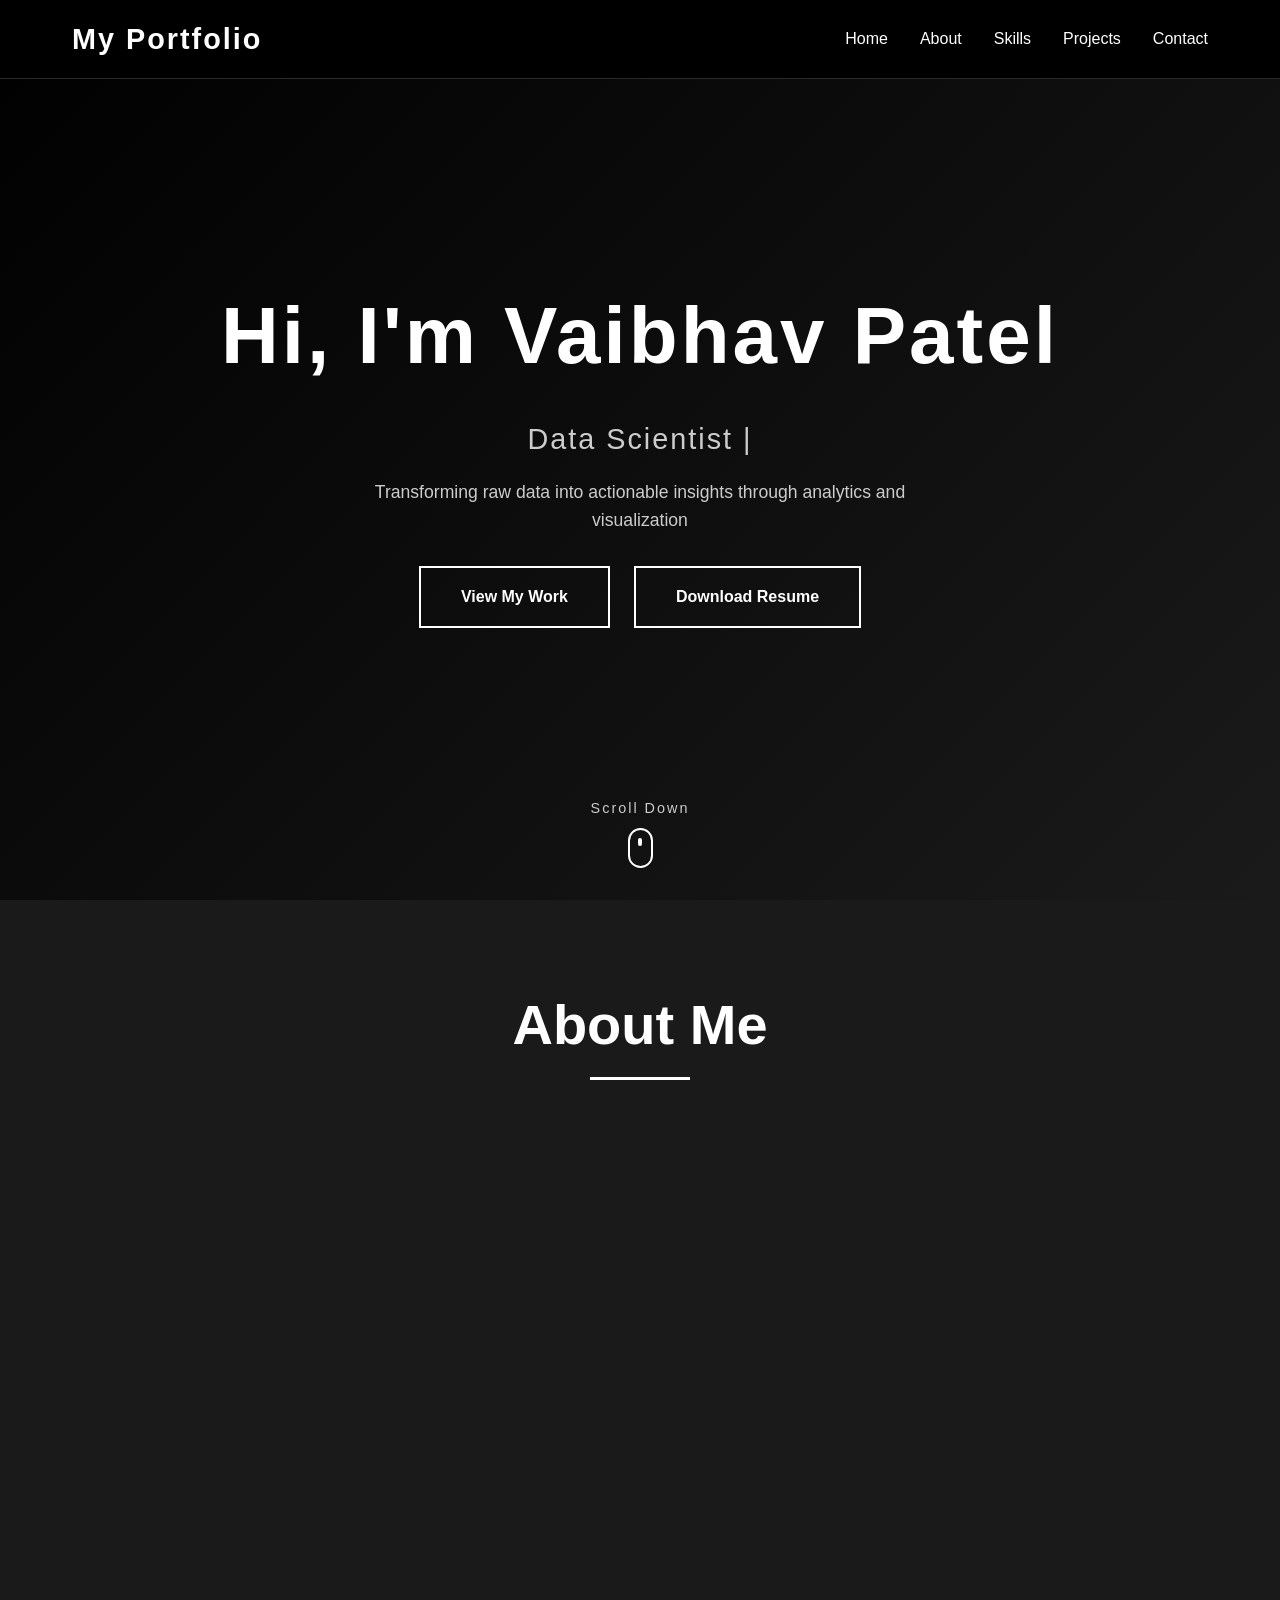
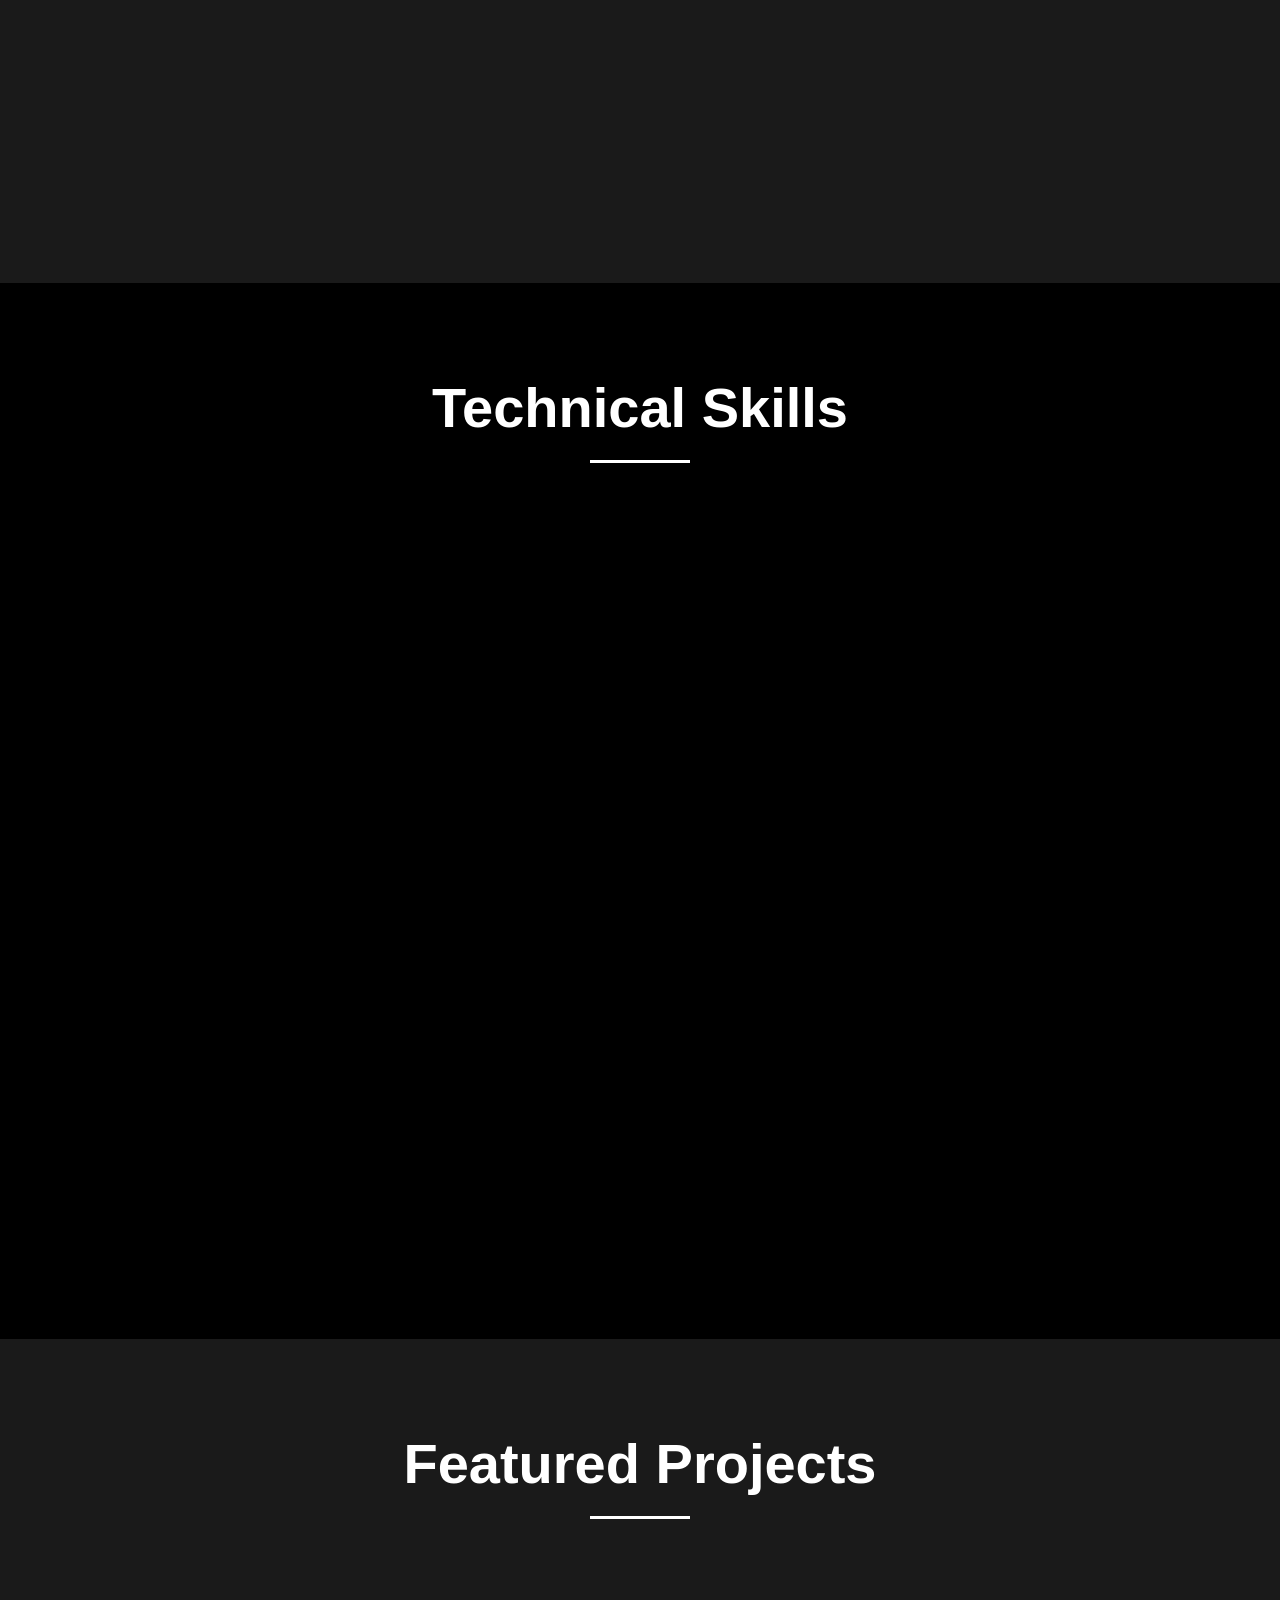
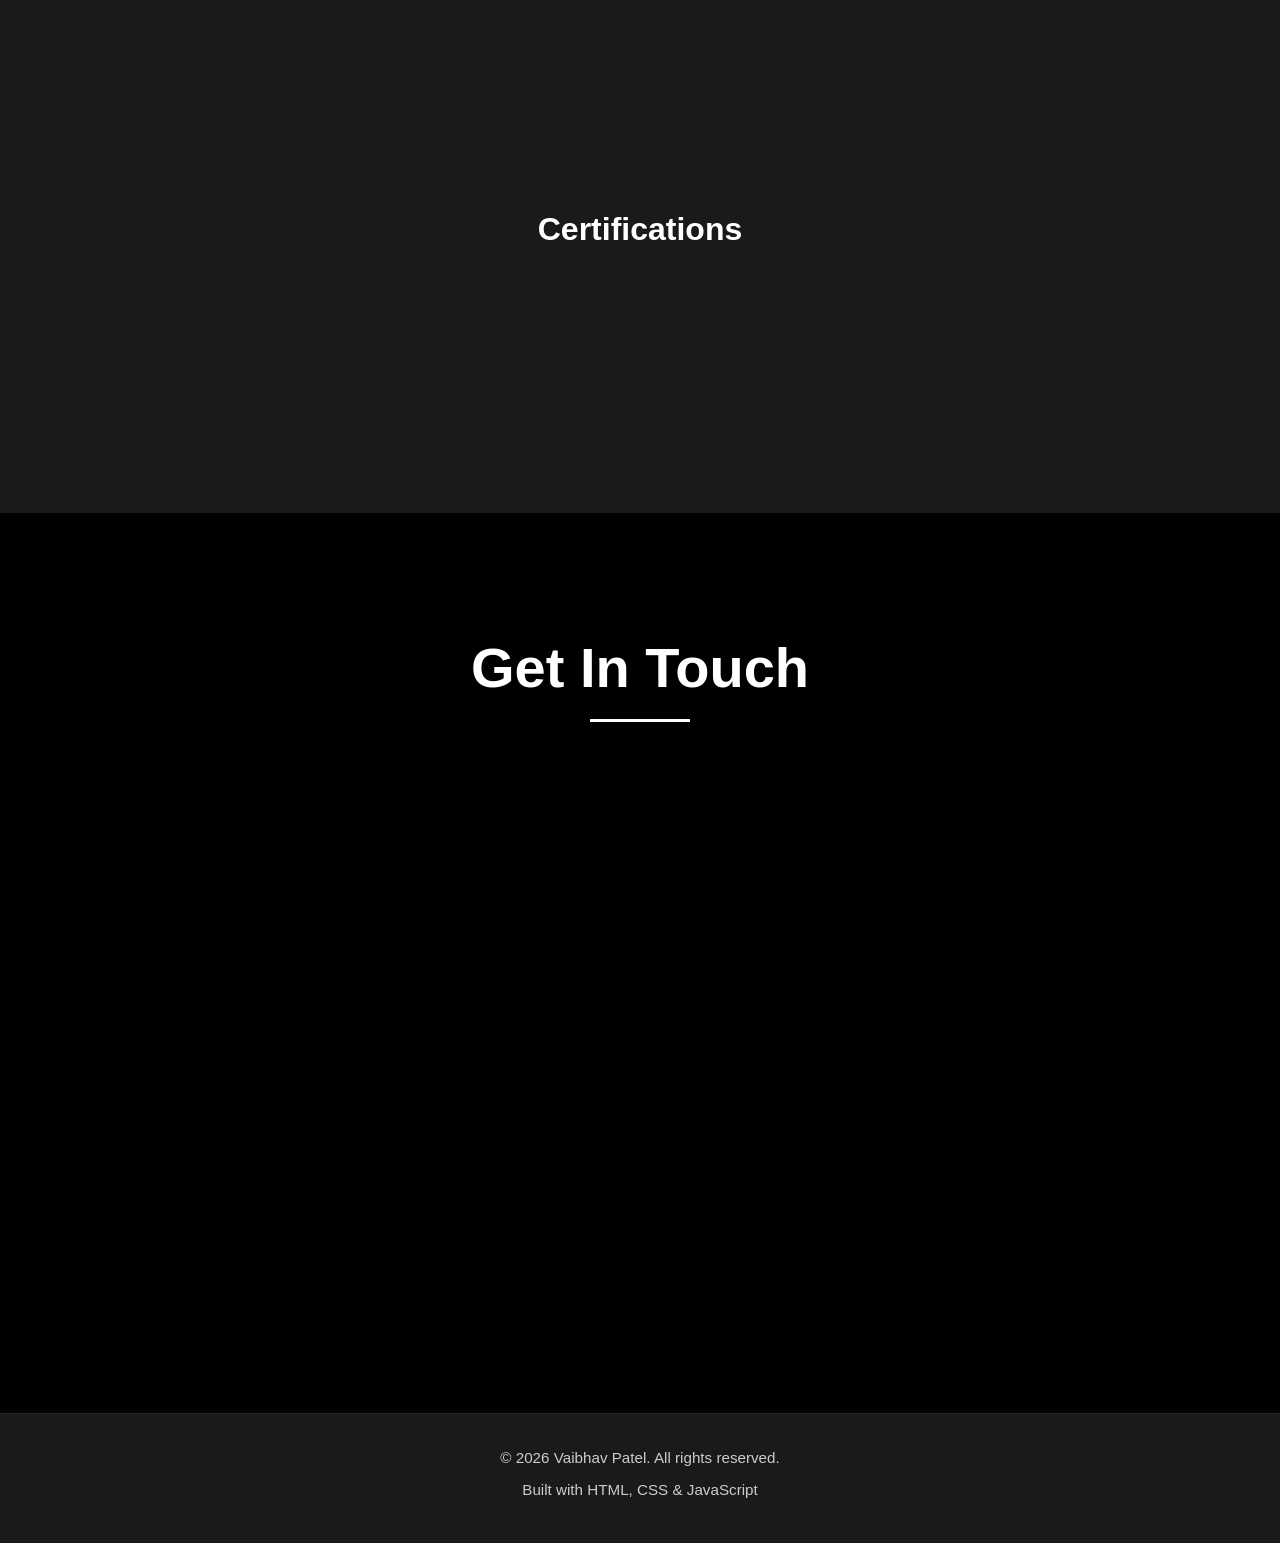
<file: index.html>
<!DOCTYPE html>
<html lang="en">
<head>
    <meta charset="UTF-8">
    <meta name="viewport" content="width=device-width, initial-scale=1.0">
    <title>Vaibhav Patel - Data Analyst Portfolio</title>
    <link rel="stylesheet" href="styles.css">
</head>
<body>
    <!-- Navigation -->
    <nav id="navbar">
        <div class="nav-container">
            <div class="logo">My Portfolio</div>
            <ul class="nav-menu">
                <li><a href="#home" class="nav-link">Home</a></li>
                <li><a href="#about" class="nav-link">About</a></li>
                <li><a href="#skills" class="nav-link">Skills</a></li>
                <li><a href="#projects" class="nav-link">Projects</a></li>
                <li><a href="#contact" class="nav-link">Contact</a></li>
            </ul>
            <div class="hamburger">
                <span></span>
                <span></span>
                <span></span>
            </div>
        </div>
    </nav>

    <!-- Hero Section -->
    <section id="home" class="hero">
        <div class="hero-content">
            <h1 class="glitch" data-text="Vaibhav Patel">Hi, I'm Vaibhav Patel</h1>
            <p class="subtitle">Data Scientist | ML Engineer | Full Stack Data Analyst | Power BI Developer</p>
            <p class="description">Transforming raw data into actionable insights through analytics and visualization</p>
          <div class="cta-buttons">
                <a href="#projects"  class="btn btn-primary">View My Work</a>
                <a href="My_resume.pdf" target="_blank"  download class="btn btn-secondary">Download Resume</a>
            </div>
        </div>
        <div class="scroll-indicator">
            <span>Scroll Down</span>
            <div class="mouse"></div>
        </div>
    </section>

    <!-- About Section -->
    <section id="about" class="about">
        <div class="container">
            <h2 class="section-title">About Me</h2>
            <div class="about-content">
                <div class="about-text">
                    <p>Data-driven and analytical student with proficiency in <strong>Machine Learning</strong>, <strong>Power BI</strong>, <strong>Python</strong>, <strong>SQL & Vector Databases</strong> and <strong>Mathematics</strong>.</p>
                    <p>Experienced in the end-to-end data lifecycle, from cleaning and querying large datasets to developing interactive dashboards that reveal key business insights.</p>
                    <p>Experienced in building machine learning model and building end to end data science product.</p>
                    <p>Skilled at solving complex problems and supporting data-informed decision-making, making me a strong candidate for Machine learning and Data Analyst roles.</p>
                    <div class="education">
                        <h3>Education</h3>
                        <div class="education-item">
                            <h4>Bachelor of Technology in Computer Science</h4>
                            <p class="specialization">Specialization in Data Science</p>
                            <p class="institution">Sr. Group of Institution, AKTU Jhansi, UP</p>
                            <p class="duration">Aug 2023 – Aug 2027</p>
                        </div>
                    </div>
                </div>
            </div>
        </div>
    </section>

    <!-- Skills Section -->
    <section id="skills" class="skills">
        <div class="container">
            <h2 class="section-title">Technical Skills</h2>
            <div class="skills-grid">
                <div class="skill-category">
                    <h3>Languages</h3>
                    <div class="skill-tags">
                        <span class="skill-tag">Python</span>
                        <span class="skill-tag">SQL</span>
                        <span class="skill-tag">Java</span>
                        <span class="skill-tag">C</span>
                        <span class="skill-tag">HTML/CSS</span>
                    </div>
                </div>
                <div class="skill-category">
                    <h3>Data Visualization</h3>
                    <div class="skill-tags">
                        <span class="skill-tag">Power BI</span>
                        <span class="skill-tag">Excel</span>
                        <span class="skill-tag">Plotly</span>
                        <span class="skill-tag">Matplotlib</span>
                    </div>
                </div>
                <div class="skill-category">
                    <h3>Libraries & Frameworks</h3>
                    <div class="skill-tags">
                        <span class="skill-tag">Scikit-learn</span>
                        <span class="skill-tag">Pandas</span>
                        <span class="skill-tag">NumPy</span>
                        <span class="skill-tag">FastAPI</span>
                        <span class="skill-tag">Streamlit</span>
                    </div>
                </div>
                <div class="skill-category">
                    <h3>Databases & Cloud</h3>
                    <div class="skill-tags">
                        <span class="skill-tag">MySQL</span>
                        <span class="skill-tag">MS SQL</span>
                        <span class="skill-tag">Qdrant DB</span>
                        <span class="skill-tag">GCP</span>
                    </div>
                </div>
                <div class="skill-category">
                    <h3>Tools & Platforms</h3>
                    <div class="skill-tags">
                        <span class="skill-tag">Git</span>
                        <span class="skill-tag">GitHub</span>
                        <span class="skill-tag">Jupyter Notebook</span>
                        <span class="skill-tag">PyCharm</span>
                        <span class="skill-tag">Docker</span>
                        <span class="skill-tag">Power Automate</span>
                    </div>
                </div>
                <div class="skill-category">
                    <h3>Core Competencies</h3>
                    <div class="skill-tags">
                        <span class="skill-tag">Data Science</span>
                        <span class="skill-tag">Mathematics</span>
                        <span class="skill-tag">Statistics</span>
                        <span class="skill-tag">Data Analysis</span>
                        <span class="skill-tag">NLP</span>
                        <span class="skill-tag">Power BI</span>
                    </div>
                </div>
            </div>
        </div>
    </section>

    <!-- Projects Section -->
    <section id="projects" class="projects">
        <div class="container">
            <h2 class="section-title">Featured Projects</h2>
            <div class="projects-grid">

                <!-- Project 1 -->
                <div class="project-card">
                    <div class="project-header">
                        <h3>Hybrid Recommender System</h3>
                        <div class="project-links">
                            <a href="https://github.com/vaibhav-patel01/Hybrid_Recommender_System" class="project-link" target="_blank">GitHub</a>
                            <a href="https://hybrid-recommender-system.vercel.app/" class="project-link" target="_blank">Live Demo</a>
                        </div>
                    </div>
                    <div class="project-tech">
                        <span class="tech-badge">python</span>
                        <span class="tech-badge">Qdrant DB</span>
                        <span class="tech-badge">FastAPI</span>
                        <span class="tech-badge">Frontend</span>
                    </div>
                    <p class="project-description">
                        Build an Anime/Manhwa Hybrid recommender system, where you can get the recommendations and info.
                    </p>
                    <ul class="project-highlights">
                        <li>Fetch over row 150K+ Metadata titles and 10M+ user ratings form Anilist API.</li>
                        <li>Use Pandas and Dask to cleaning, feature engineering and NLP.</li>
                        <li>Vectorize the data, build a dense and sparse matrix, upsert the embeddings separately into the vector database.</li>
                        <li> Implemented Reciprocal Rank Fusion Algorithm (RRF, K=60) to merge content-based and item based collaborative filtering scores</li>
                        <li>Designed, Build a 5-endpoint FastAPI backend and deploy on render and vercel.</li>
                    </ul>
                </div>
                <!-- Project 2 -->
                <div class="project-card">
                    <div class="project-header">
                        <h3>Olist E-Commerce Analytics Dashboard</h3>
                        <div class="project-links">
                            <a href="https://github.com/vaibhav-patel01/Olist-Ecommerce-Dashboard" class="project-link" target="_blank">GitHub</a>
                            <a href="https://app.powerbi.com/view?r=eyJrIjoiZGZjNTkzODAtNmQwMS00N2M1LTgxOTktOWFjYzVlNjAyMDhjIiwidCI6IjIyNTVkNThmLWEwYWEtNDY5Zi04YzIzLWUyM2VhYTBlNjJmNiJ9" class="project-link" target="_blank">Live Demo</a>
                        </div>
                    </div>
                    <div class="project-tech">
                        <span class="tech-badge">MS SQL</span>
                        <span class="tech-badge">Power BI</span>
                        <span class="tech-badge">Python</span>
                    </div>
                    <p class="project-description">
                        Developed full-stack analytics solution with four interactive analytical views to solve real-world business problems. Engineered automated ETL pipeline processing 100k+ transactions and created a Star Schema with complex DAX calculations.
                    </p>
                    <ul class="project-highlights">
                        <li>Automated ETL pipeline with pyodbc connecting MS SQL Server to Jupyter Notebooks</li>
                        <li>Star Schema design with advanced feature engineering</li>
                        <li>Deployed on Microsoft Fabric for secure stakeholder access</li>
                    </ul>
                </div>

                <!-- Project 3 -->
                <div class="project-card">
                    <div class="project-header">
                        <h3>Financial Dashboard</h3>
                        <div class="project-links">
                            <a href="https://github.com/vaibhav-patel01/Financial-Report-Dashboard-using-Power-BI" class="project-link" target="_blank">GitHub</a>
                            <a href="https://app.powerbi.com/view?r=eyJrIjoiMmNlMDczMGUtMmExOS00ZWUyLTkwOWEtMmMxYjQzYTI4YTQzIiwidCI6IjIyNTVkNThmLWEwYWEtNDY5Zi04YzIzLWUyM2VhYTBlNjJmNiJ9" class="project-link" target="_blank">Live Demo</a>
                        </div>
                    </div>
                    <div class="project-tech">
                        <span class="tech-badge">Power BI</span>
                        <span class="tech-badge">Power Automate</span>
                        <span class="tech-badge">Python</span>
                        <span class="tech-badge">GCP API</span>
                    </div>
                    <p class="project-description">
                        Engineered automated ETL pipeline using Power Automate and Outlook to segregate emails and sync data attachments. Developed comprehensive dashboard analyzing Portfolio Health, Risk, and Demographics.
                    </p>
                    <ul class="project-highlights">
                        <li>Integrated GCP APIs with Python for cloud storage authentication</li>
                        <li>Complex data transformations using Power Query</li>
                        <li>Enabled data-driven decisions on credit distribution and capital exposure</li>
                    </ul>
                </div>

                <!-- Project 4 -->
                <div class="project-card">
                    <div class="project-header">
                        <h3>Olympic Web Application Dashboard</h3>
                        <div class="project-links">
                            <a href="https://github.com/vaibhav-patel01/Data-Analysis---using-streamlit" class="project-link" target="_blank">GitHub</a>
                            <a href="https://data-analysis---using-app-jm98c7qfuvgax2uzkb3nmk.streamlit.app/" class="project-link" target="_blank">Live Demo</a>
                        </div>
                    </div>
                    <div class="project-tech">
                        <span class="tech-badge">MySQL</span>
                        <span class="tech-badge">Python</span>
                        <span class="tech-badge">Streamlit</span>
                        <span class="tech-badge">Plotly</span>
                    </div>
                    <p class="project-description">
                        Developed and deployed a multi-page interactive web application on Streamlit Cloud with advanced visualizations and real-time responsiveness for global accessibility.
                    </p>
                    <ul class="project-highlights">
                        <li>Extracted and cleaned historical data from MySQL database</li>
                        <li>Advanced interactive visualizations using Plotly</li>
                        <li>Optimized data processing with Pandas vectorization</li>
                    </ul>
                </div>
            </div>

            <!-- Certifications -->
            <div class="certifications">
                <h3 class="subsection-title">Certifications</h3>
                <div class="cert-grid">
                    <div class="cert-card">
                        <h4>J.P Morgan - Quantitative Research</h4>
                        <p>Job Simulation</p>
                        <a href="https://www.theforage.com/completion-certificates/Sj7temL583QAYpHXD/bWqaecPDbYAwSDqJy_Sj7temL583QAYpHXD_68f86186d6d2903b385ff65d_1763287978462_completion_certificate.pdf" target="_blank" style="color: var(--light-gray); text-decoration: none; font-size: 0.9rem; margin-top: 0.5rem; display: inline-block;">View Certificate →</a>
                    </div>
                    <div class="cert-card">
                        <h4>OCI 2025 Certified Data Science Professional</h4>
                        <a href="https://catalog-education.oracle.com/ords/certview/sharebadge?id=D1C3C787E7C3221DC1E376A180C59CAF5C24366F1BEA72CE255FD09F5A36078F" target="_blank" style="color: var(--light-gray); text-decoration: none; font-size: 0.9rem; margin-top: 0.5rem; display: inline-block;">View Certificate →</a>
                    </div>
                    <div class="cert-card">
                        <h4>OCI 2025 Certified Generative AI Professional</h4>
                        <a href="https://catalog-education.oracle.com/ords/certview/sharebadge?id=8269979A599CCF8BDBFE61476757D5726052555F5D039D23405723372DFFD892" target="_blank" style="color: var(--light-gray); text-decoration: none; font-size: 0.9rem; margin-top: 0.5rem; display: inline-block;">View Certificate →</a>
                    </div>
                </div>
            </div>
        </div>
    </section>

       <!-- Contact Section -->
    <section id="contact" class="contact">
        <div class="container">
            <h2 class="section-title">Get In Touch</h2>
            <div class="contact-content">
                <div class="contact-info">
                    <div class="contact-item">
                        <svg class="contact-icon" viewBox="0 0 24 24" fill="none" stroke="currentColor" stroke-width="2">
                            <path d="M3 8l7.89 5.26a2 2 0 002.22 0L21 8M5 19h14a2 2 0 002-2V7a2 2 0 00-2-2H5a2 2 0 00-2 2v10a2 2 0 002 2z"/>
                        </svg>
                        <div>
                            <h4>Email</h4>
                            <a href="mailto:patelvaibhav00001@gmail.com">patelvaibhav00001@gmail.com</a>
                        </div>
                    </div>
                    <div class="contact-item">
                        <svg class="contact-icon" viewBox="0 0 24 24" fill="none" stroke="currentColor" stroke-width="2">
                            <path d="M22 16.92v3a2 2 0 01-2.18 2 19.79 19.79 0 01-8.63-3.07 19.5 19.5 0 01-6-6 19.79 19.79 0 01-3.07-8.67A2 2 0 014.11 2h3a2 2 0 012 1.72 12.84 12.84 0 00.7 2.81 2 2 0 01-.45 2.11L8.09 9.91a16 16 0 006 6l1.27-1.27a2 2 0 012.11-.45 12.84 12.84 0 002.81.7A2 2 0 0122 16.92z"/>
                        </svg>
                        <div>
                            <h4>Phone</h4>
                            <a href="tel:+917307425586">+91 7307425586</a>
                        </div>
                    </div>
                    <div class="contact-item">
                        <svg class="contact-icon" viewBox="0 0 24 24" fill="none" stroke="currentColor" stroke-width="2">
                            <path d="M16 8a6 6 0 016 6v7h-4v-7a2 2 0 00-2-2 2 2 0 00-2 2v7h-4v-7a6 6 0 016-6zM2 9h4v12H2z"/>
                            <circle cx="4" cy="4" r="2"/>
                        </svg>
                        <div>
                            <h4>LinkedIn</h4>
                            <a href="https://www.linkedin.com/in/vaibhav-patel-5639aa355/" target="_blank">Connect with me</a>
                        </div>
                    </div>
                    <div class="contact-item">
                        <svg class="contact-icon" viewBox="0 0 24 24" fill="none" stroke="currentColor" stroke-width="2">
                            <path d="M9 19c-5 1.5-5-2.5-7-3m14 6v-3.87a3.37 3.37 0 00-.94-2.61c3.14-.35 6.44-1.54 6.44-7A5.44 5.44 0 0020 4.77 5.07 5.07 0 0019.91 1S18.73.65 16 2.48a13.38 13.38 0 00-7 0C6.27.65 5.09 1 5.09 1A5.07 5.07 0 005 4.77a5.44 5.44 0 00-1.5 3.78c0 5.42 3.3 6.61 6.44 7A3.37 3.37 0 009 18.13V22"/>
                        </svg>
                        <div>
                            <h4>GitHub</h4>
                            <a href="https://github.com/vaibhav-patel01" target="_blank">View my code</a>
                        </div>
                    </div>
                </div>
            </div>
        </div>
    </section>

    <!-- Footer -->
    <footer class="footer">
        <div class="container">
            <p>&copy; 2025 Vaibhav Patel. All rights reserved.</p>
            <p>Built with HTML, CSS & JavaScript</p>
        </div>
    </footer>

    <script src="script.js"></script>
</body>
</html>
</file>
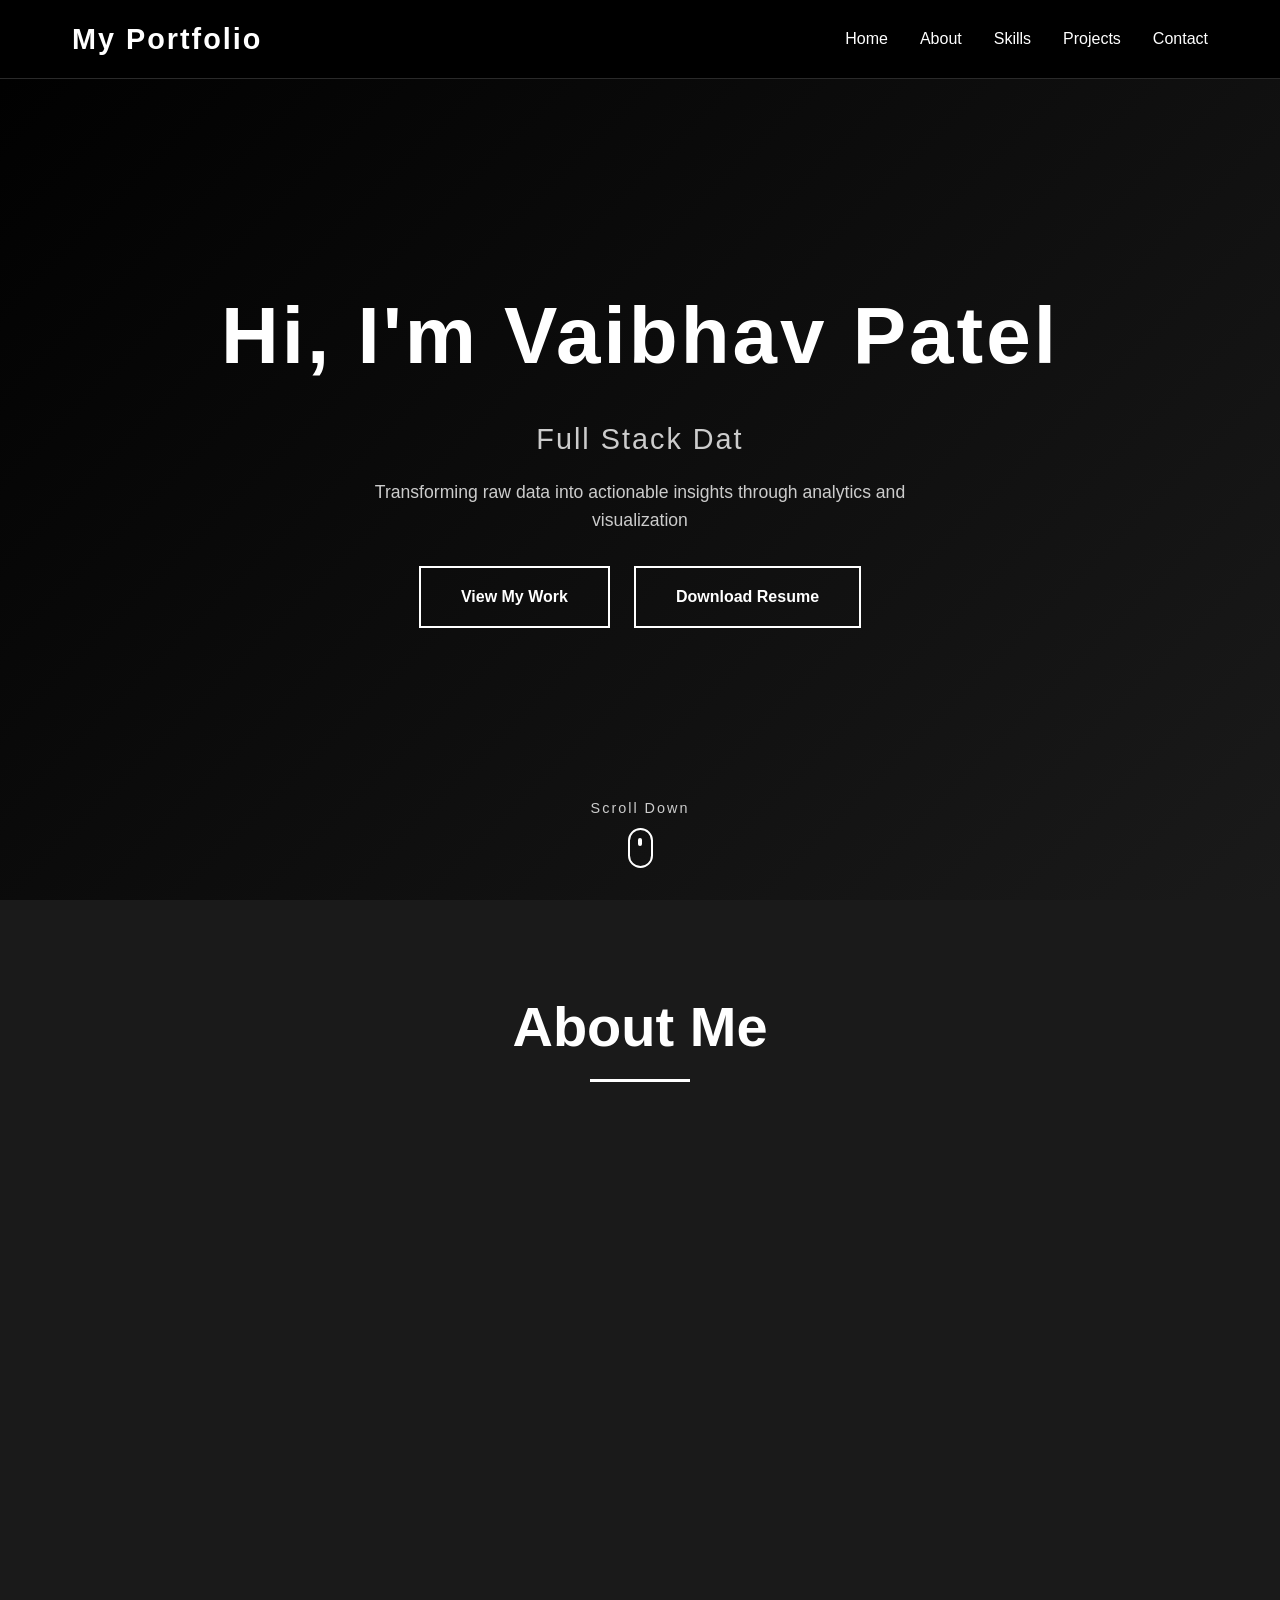
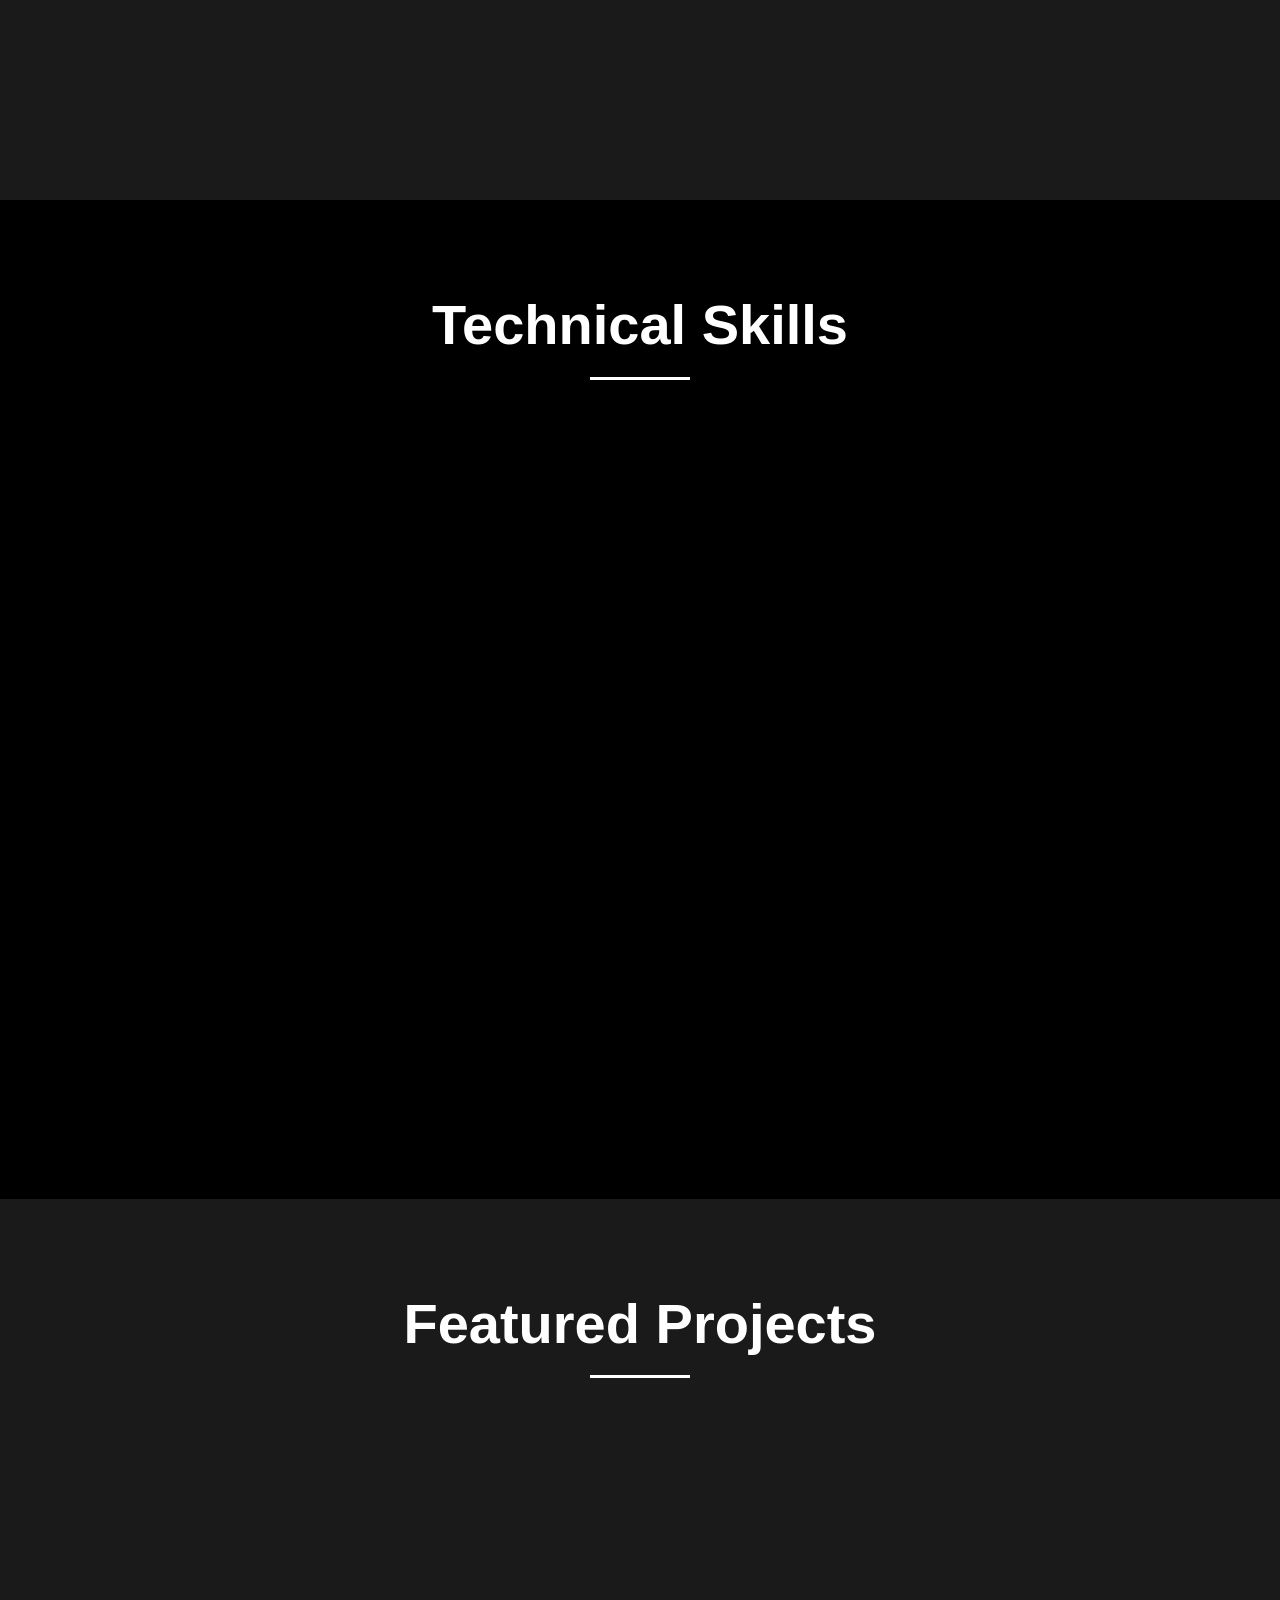
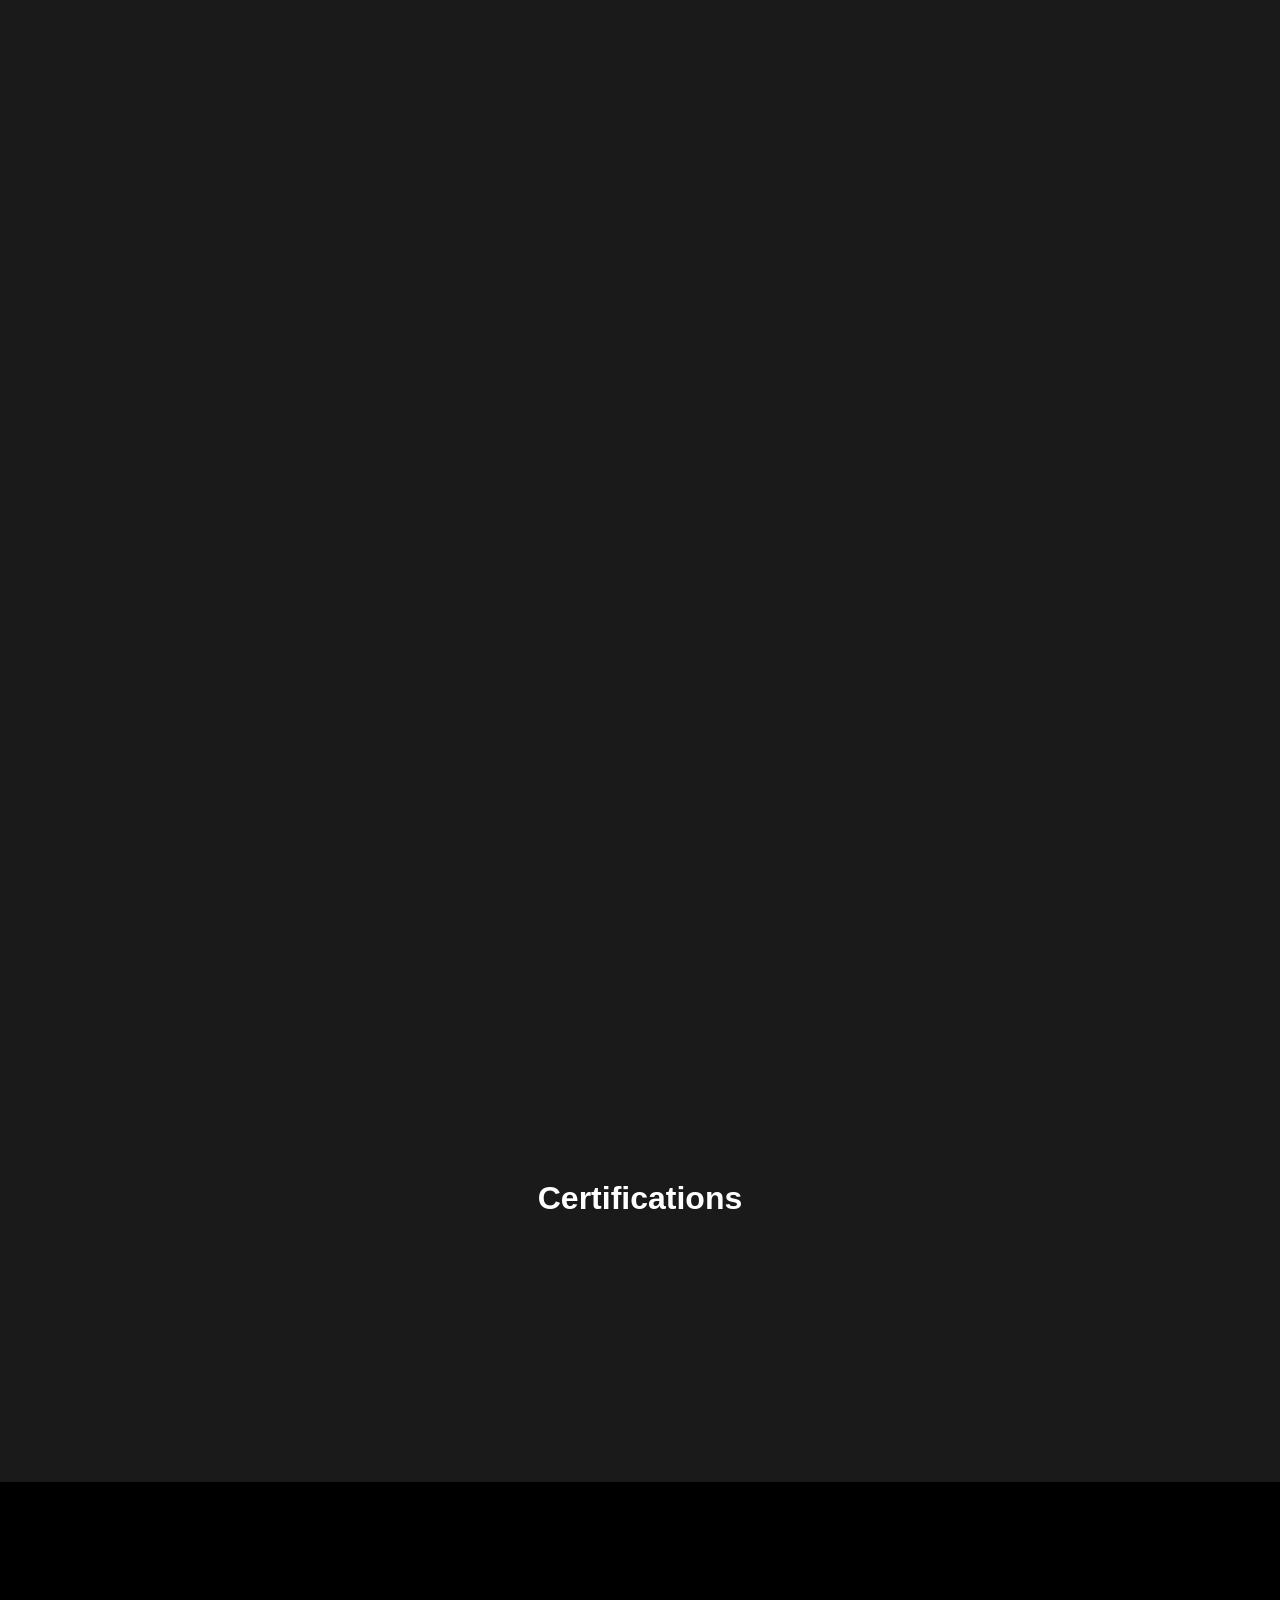
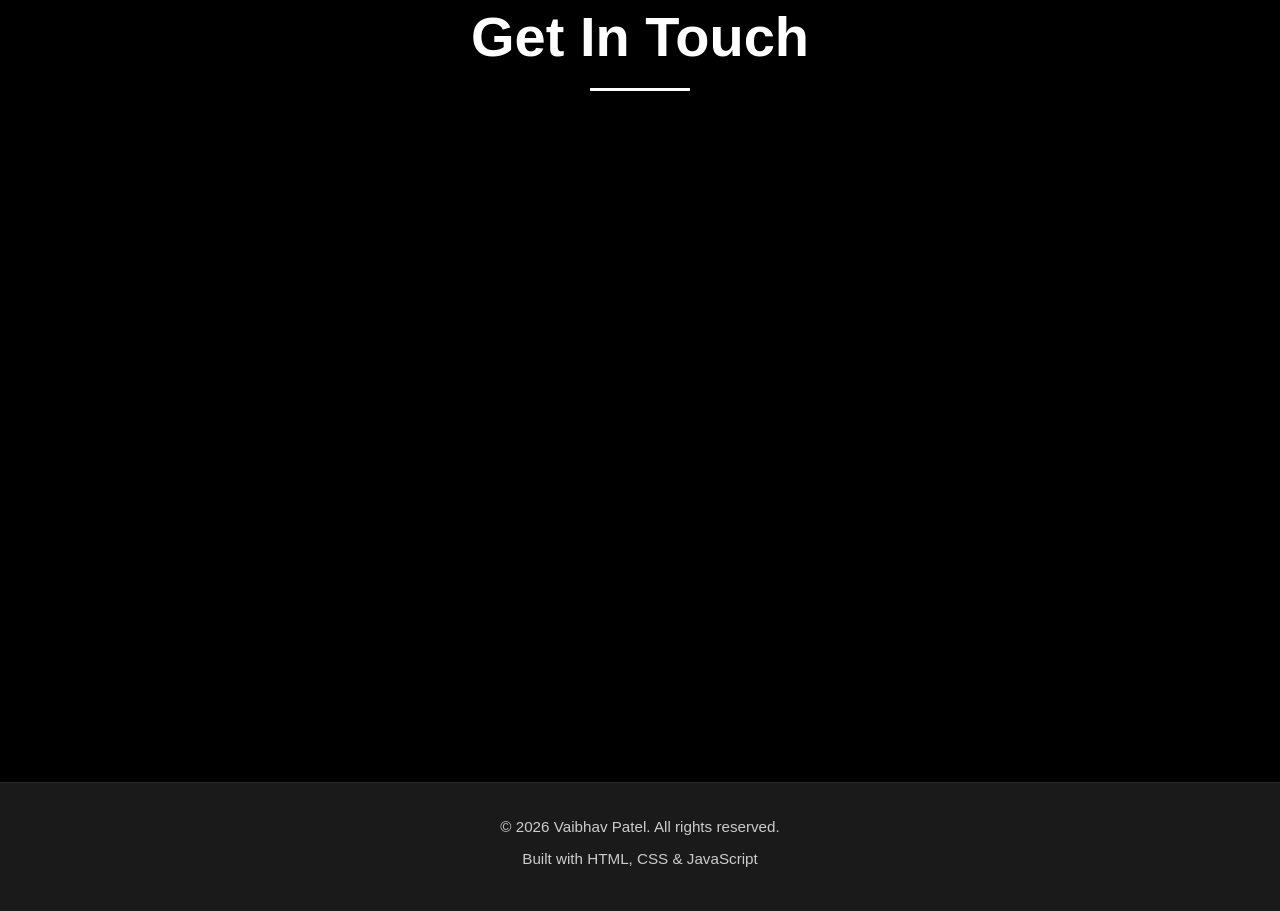
<file: index (2).html>
<!DOCTYPE html>
<html lang="en">
<head>
    <meta charset="UTF-8">
    <meta name="viewport" content="width=device-width, initial-scale=1.0">
    <title>Vaibhav Patel - Data Analyst Portfolio</title>
    <link rel="stylesheet" href="styles.css">
</head>
<body>
    <!-- Navigation -->
    <nav id="navbar">
        <div class="nav-container">
            <div class="logo">My Portfolio</div>
            <ul class="nav-menu">
                <li><a href="#home" class="nav-link">Home</a></li>
                <li><a href="#about" class="nav-link">About</a></li>
                <li><a href="#skills" class="nav-link">Skills</a></li>
                <li><a href="#projects" class="nav-link">Projects</a></li>
                <li><a href="#contact" class="nav-link">Contact</a></li>
            </ul>
            <div class="hamburger">
                <span></span>
                <span></span>
                <span></span>
            </div>
        </div>
    </nav>

    <!-- Hero Section -->
    <section id="home" class="hero">
        <div class="hero-content">
            <h1 class="glitch" data-text="Vaibhav Patel">Hi, I'm Vaibhav Patel</h1>
            <p class="subtitle">Full Stack Data Analyst | Power BI Developer</p>
            <p class="description">Transforming raw data into actionable insights through analytics and visualization</p>
          <div class="cta-buttons">
                <a href="#projects" class="btn btn-primary">View My Work</a>
                <a href="My_resume.pdf" download class="btn btn-secondary">Download Resume</a>
            </div>
        </div>
        <div class="scroll-indicator">
            <span>Scroll Down</span>
            <div class="mouse"></div>
        </div>
    </section>

    <!-- About Section -->
    <section id="about" class="about">
        <div class="container">
            <h2 class="section-title">About Me</h2>
            <div class="about-content">
                <div class="about-text">
                    <p>Data-driven and analytical student with proficiency in <strong>Power BI</strong>, <strong>Python</strong>, <strong>SQL Databases</strong> and <strong>Mathematics</strong>.</p>
                    <p>Experienced in the end-to-end data lifecycle, from cleaning and querying large datasets to developing interactive dashboards that reveal key business insights.</p>
                    <p>Skilled at solving complex problems and supporting data-informed decision-making, making me a strong candidate for Data Analyst and Power BI Developer roles.</p>
                    <div class="education">
                        <h3>Education</h3>
                        <div class="education-item">
                            <h4>Bachelor of Technology in Computer Science</h4>
                            <p class="specialization">Specialization in Data Science</p>
                            <p class="institution">Sr. Group of Institution, AKTU Jhansi, UP</p>
                            <p class="duration">Aug 2023 – Aug 2027</p>
                        </div>
                    </div>
                </div>
            </div>
        </div>
    </section>

    <!-- Skills Section -->
    <section id="skills" class="skills">
        <div class="container">
            <h2 class="section-title">Technical Skills</h2>
            <div class="skills-grid">
                <div class="skill-category">
                    <h3>Languages</h3>
                    <div class="skill-tags">
                        <span class="skill-tag">Python</span>
                        <span class="skill-tag">SQL</span>
                        <span class="skill-tag">Java</span>
                        <span class="skill-tag">C</span>
                        <span class="skill-tag">HTML/CSS</span>
                    </div>
                </div>
                <div class="skill-category">
                    <h3>Data Visualization</h3>
                    <div class="skill-tags">
                        <span class="skill-tag">Power BI</span>
                        <span class="skill-tag">Excel</span>
                        <span class="skill-tag">Plotly</span>
                        <span class="skill-tag">Matplotlib</span>
                    </div>
                </div>
                <div class="skill-category">
                    <h3>Libraries & Frameworks</h3>
                    <div class="skill-tags">
                        <span class="skill-tag">Pandas</span>
                        <span class="skill-tag">NumPy</span>
                        <span class="skill-tag">Streamlit</span>
                    </div>
                </div>
                <div class="skill-category">
                    <h3>Databases & Cloud</h3>
                    <div class="skill-tags">
                        <span class="skill-tag">MySQL</span>
                        <span class="skill-tag">MS SQL</span>
                        <span class="skill-tag">PostgreSQL</span>
                        <span class="skill-tag">GCP</span>
                    </div>
                </div>
                <div class="skill-category">
                    <h3>Tools & Platforms</h3>
                    <div class="skill-tags">
                        <span class="skill-tag">Git</span>
                        <span class="skill-tag">GitHub</span>
                        <span class="skill-tag">Jupyter Notebook</span>
                        <span class="skill-tag">PyCharm</span>
                        <span class="skill-tag">Power Query</span>
                        <span class="skill-tag">Power Automate</span>
                    </div>
                </div>
                <div class="skill-category">
                    <h3>Core Competencies</h3>
                    <div class="skill-tags">
                        <span class="skill-tag">Mathematics</span>
                        <span class="skill-tag">Statistics</span>
                        <span class="skill-tag">Data Analysis</span>
                        <span class="skill-tag">ETL Pipelines</span>
                        <span class="skill-tag">DAX</span>
                    </div>
                </div>
            </div>
        </div>
    </section>

    <!-- Projects Section -->
    <section id="projects" class="projects">
        <div class="container">
            <h2 class="section-title">Featured Projects</h2>
            <div class="projects-grid">
                <!-- Project 1 -->
                <div class="project-card">
                    <div class="project-header">
                        <h3>Olist E-Commerce Analytics Dashboard</h3>
                        <div class="project-links">
                            <a href="https://github.com/vaibhav-patel01/Olist-Ecommerce-Dashboard" class="project-link" target="_blank">GitHub</a>
                            <a href="https://app.powerbi.com/view?r=eyJrIjoiZGZjNTkzODAtNmQwMS00N2M1LTgxOTktOWFjYzVlNjAyMDhjIiwidCI6IjIyNTVkNThmLWEwYWEtNDY5Zi04YzIzLWUyM2VhYTBlNjJmNiJ9" class="project-link" target="_blank">Live Demo</a>
                        </div>
                    </div>
                    <div class="project-tech">
                        <span class="tech-badge">MS SQL</span>
                        <span class="tech-badge">Power BI</span>
                        <span class="tech-badge">Python</span>
                    </div>
                    <p class="project-description">
                        Developed full-stack analytics solution with four interactive analytical views to solve real-world business problems. Engineered automated ETL pipeline processing 100k+ transactions and created a Star Schema with complex DAX calculations.
                    </p>
                    <ul class="project-highlights">
                        <li>Automated ETL pipeline with pyodbc connecting MS SQL Server to Jupyter Notebooks</li>
                        <li>Star Schema design with advanced feature engineering</li>
                        <li>Deployed on Microsoft Fabric for secure stakeholder access</li>
                    </ul>
                </div>

                <!-- Project 2 -->
                <div class="project-card">
                    <div class="project-header">
                        <h3>Financial Dashboard</h3>
                        <div class="project-links">
                            <a href="https://github.com/vaibhav-patel01/Financial-Report-Dashboard-using-Power-BI" class="project-link" target="_blank">GitHub</a>
                            <a href="https://app.powerbi.com/view?r=eyJrIjoiMmNlMDczMGUtMmExOS00ZWUyLTkwOWEtMmMxYjQzYTI4YTQzIiwidCI6IjIyNTVkNThmLWEwYWEtNDY5Zi04YzIzLWUyM2VhYTBlNjJmNiJ9" class="project-link" target="_blank">Live Demo</a>
                        </div>
                    </div>
                    <div class="project-tech">
                        <span class="tech-badge">Power BI</span>
                        <span class="tech-badge">Power Automate</span>
                        <span class="tech-badge">Python</span>
                        <span class="tech-badge">GCP API</span>
                    </div>
                    <p class="project-description">
                        Engineered automated ETL pipeline using Power Automate and Outlook to segregate emails and sync data attachments. Developed comprehensive dashboard analyzing Portfolio Health, Risk, and Demographics.
                    </p>
                    <ul class="project-highlights">
                        <li>Integrated GCP APIs with Python for cloud storage authentication</li>
                        <li>Complex data transformations using Power Query</li>
                        <li>Enabled data-driven decisions on credit distribution and capital exposure</li>
                    </ul>
                </div>

                <!-- Project 3 -->
                <div class="project-card">
                    <div class="project-header">
                        <h3>Olympic Web Application Dashboard</h3>
                        <div class="project-links">
                            <a href="https://github.com/vaibhav-patel01/Data-Analysis---using-streamlit" class="project-link" target="_blank">GitHub</a>
                            <a href="https://data-analysis---using-app-jm98c7qfuvgax2uzkb3nmk.streamlit.app/" class="project-link" target="_blank">Live Demo</a>
                        </div>
                    </div>
                    <div class="project-tech">
                        <span class="tech-badge">MySQL</span>
                        <span class="tech-badge">Python</span>
                        <span class="tech-badge">Streamlit</span>
                        <span class="tech-badge">Plotly</span>
                    </div>
                    <p class="project-description">
                        Developed and deployed a multi-page interactive web application on Streamlit Cloud with advanced visualizations and real-time responsiveness for global accessibility.
                    </p>
                    <ul class="project-highlights">
                        <li>Extracted and cleaned historical data from MySQL database</li>
                        <li>Advanced interactive visualizations using Plotly</li>
                        <li>Optimized data processing with Pandas vectorization</li>
                    </ul>
                </div>
            </div>

            <!-- Certifications -->
            <div class="certifications">
                <h3 class="subsection-title">Certifications</h3>
                <div class="cert-grid">
                    <div class="cert-card">
                        <h4>J.P Morgan - Quantitative Research</h4>
                        <p>Job Simulation</p>
                        <a href="https://www.theforage.com/completion-certificates/Sj7temL583QAYpHXD/bWqaecPDbYAwSDqJy_Sj7temL583QAYpHXD_68f86186d6d2903b385ff65d_1763287978462_completion_certificate.pdf" target="_blank" style="color: var(--light-gray); text-decoration: none; font-size: 0.9rem; margin-top: 0.5rem; display: inline-block;">View Certificate →</a>
                    </div>
                    <div class="cert-card">
                        <h4>OCI 2025 Certified Data Science Professional</h4>
                        <a href="https://catalog-education.oracle.com/ords/certview/sharebadge?id=D1C3C787E7C3221DC1E376A180C59CAF5C24366F1BEA72CE255FD09F5A36078F" target="_blank" style="color: var(--light-gray); text-decoration: none; font-size: 0.9rem; margin-top: 0.5rem; display: inline-block;">View Certificate →</a>
                    </div>
                    <div class="cert-card">
                        <h4>OCI 2025 Certified Generative AI Professional</h4>
                        <a href="https://catalog-education.oracle.com/ords/certview/sharebadge?id=8269979A599CCF8BDBFE61476757D5726052555F5D039D23405723372DFFD892" target="_blank" style="color: var(--light-gray); text-decoration: none; font-size: 0.9rem; margin-top: 0.5rem; display: inline-block;">View Certificate →</a>
                    </div>
                </div>
            </div>
        </div>
    </section>

       <!-- Contact Section -->
    <section id="contact" class="contact">
        <div class="container">
            <h2 class="section-title">Get In Touch</h2>
            <div class="contact-content">
                <div class="contact-info">
                    <div class="contact-item">
                        <svg class="contact-icon" viewBox="0 0 24 24" fill="none" stroke="currentColor" stroke-width="2">
                            <path d="M3 8l7.89 5.26a2 2 0 002.22 0L21 8M5 19h14a2 2 0 002-2V7a2 2 0 00-2-2H5a2 2 0 00-2 2v10a2 2 0 002 2z"/>
                        </svg>
                        <div>
                            <h4>Email</h4>
                            <a href="mailto:patelvaibhav00001@gmail.com">patelvaibhav00001@gmail.com</a>
                        </div>
                    </div>
                    <div class="contact-item">
                        <svg class="contact-icon" viewBox="0 0 24 24" fill="none" stroke="currentColor" stroke-width="2">
                            <path d="M22 16.92v3a2 2 0 01-2.18 2 19.79 19.79 0 01-8.63-3.07 19.5 19.5 0 01-6-6 19.79 19.79 0 01-3.07-8.67A2 2 0 014.11 2h3a2 2 0 012 1.72 12.84 12.84 0 00.7 2.81 2 2 0 01-.45 2.11L8.09 9.91a16 16 0 006 6l1.27-1.27a2 2 0 012.11-.45 12.84 12.84 0 002.81.7A2 2 0 0122 16.92z"/>
                        </svg>
                        <div>
                            <h4>Phone</h4>
                            <a href="tel:+917307425586">+91 7307425586</a>
                        </div>
                    </div>
                    <div class="contact-item">
                        <svg class="contact-icon" viewBox="0 0 24 24" fill="none" stroke="currentColor" stroke-width="2">
                            <path d="M16 8a6 6 0 016 6v7h-4v-7a2 2 0 00-2-2 2 2 0 00-2 2v7h-4v-7a6 6 0 016-6zM2 9h4v12H2z"/>
                            <circle cx="4" cy="4" r="2"/>
                        </svg>
                        <div>
                            <h4>LinkedIn</h4>
                            <a href="https://www.linkedin.com/in/vaibhav-patel-5639aa355/" target="_blank">Connect with me</a>
                        </div>
                    </div>
                    <div class="contact-item">
                        <svg class="contact-icon" viewBox="0 0 24 24" fill="none" stroke="currentColor" stroke-width="2">
                            <path d="M9 19c-5 1.5-5-2.5-7-3m14 6v-3.87a3.37 3.37 0 00-.94-2.61c3.14-.35 6.44-1.54 6.44-7A5.44 5.44 0 0020 4.77 5.07 5.07 0 0019.91 1S18.73.65 16 2.48a13.38 13.38 0 00-7 0C6.27.65 5.09 1 5.09 1A5.07 5.07 0 005 4.77a5.44 5.44 0 00-1.5 3.78c0 5.42 3.3 6.61 6.44 7A3.37 3.37 0 009 18.13V22"/>
                        </svg>
                        <div>
                            <h4>GitHub</h4>
                            <a href="https://github.com/vaibhav-patel01" target="_blank">View my code</a>
                        </div>
                    </div>
                </div>
            </div>
        </div>
    </section>

    <!-- Footer -->
    <footer class="footer">
        <div class="container">
            <p>&copy; 2025 Vaibhav Patel. All rights reserved.</p>
            <p>Built with HTML, CSS & JavaScript</p>
        </div>
    </footer>

    <script src="script.js"></script>
</body>
</html>
</file>
<file: styles.css>
/* Reset and Base Styles */
* {
    margin: 0;
    padding: 0;
    box-sizing: border-box;
}

:root {
    --primary-black: #000000;
    --secondary-black: #1a1a1a;
    --dark-gray: #2a2a2a;
    --medium-gray: #404040;
    --light-gray: #cccccc;
    --white: #ffffff;
    --off-white: #f5f5f5;
    --transition: all 0.3s cubic-bezier(0.4, 0, 0.2, 1);
}

html {
    scroll-behavior: smooth;
}

body {
    font-family: 'Segoe UI', Tahoma, Geneva, Verdana, sans-serif;
    background-color: var(--primary-black);
    color: var(--white);
    line-height: 1.6;
    overflow-x: hidden;
}

.container {
    max-width: 1200px;
    margin: 0 auto;
    padding: 0 2rem;
}

section {
    min-height: 100vh;
    padding: 5rem 0;
    display: flex;
    align-items: center;
}

/* Navigation */
#navbar {
    position: fixed;
    top: 0;
    left: 0;
    width: 100%;
    background-color: rgba(0, 0, 0, 0.95);
    backdrop-filter: blur(10px);
    z-index: 1000;
    transition: var(--transition);
    border-bottom: 1px solid var(--dark-gray);
}

#navbar.scrolled {
    box-shadow: 0 4px 20px rgba(255, 255, 255, 0.1);
}

.nav-container {
    max-width: 1200px;
    margin: 0 auto;
    padding: 1rem 2rem;
    display: flex;
    justify-content: space-between;
    align-items: center;
}

.logo {
    font-size: 1.8rem;
    font-weight: bold;
    color: var(--white);
    letter-spacing: 2px;
    transition: var(--transition);
}

.logo:hover {
    color: var(--light-gray);
}

.nav-menu {
    display: flex;
    list-style: none;
    gap: 2rem;
}

.nav-link {
    color: var(--white);
    text-decoration: none;
    font-weight: 500;
    position: relative;
    transition: var(--transition);
    padding: 0.5rem 0;
}

.nav-link::after {
    content: '';
    position: absolute;
    bottom: 0;
    left: 0;
    width: 0;
    height: 2px;
    background-color: var(--white);
    transition: width 0.3s ease;
}

.nav-link:hover::after {
    width: 100%;
}

.hamburger {
    display: none;
    flex-direction: column;
    cursor: pointer;
    gap: 5px;
}

.hamburger span {
    width: 25px;
    height: 3px;
    background-color: var(--white);
    transition: var(--transition);
}

/* Hero Section */
.hero {
    min-height: 100vh;
    display: flex;
    flex-direction: column;
    justify-content: center;
    align-items: center;
    text-align: center;
    position: relative;
    padding-top: 80px;
    background: linear-gradient(135deg, var(--primary-black) 0%, var(--secondary-black) 100%);
}

.hero-content {
    z-index: 2;
}

.glitch {
    font-size: clamp(3rem, 8vw, 5rem);
    font-weight: 900;
    margin-bottom: 1rem;
    letter-spacing: 3px;
    position: relative;
    animation: glitchAnimation 3s infinite;
}

@keyframes glitchAnimation {
    0%, 100% {
        text-shadow: 0 0 1px var(--white);
    }
    50% {
        text-shadow: 
            2px 2px 0px var(--light-gray),
            -2px -2px 0px var(--medium-gray);
    }
}

.subtitle {
    font-size: clamp(1.2rem, 3vw, 1.8rem);
    color: var(--light-gray);
    margin-bottom: 1rem;
    font-weight: 300;
    letter-spacing: 2px;
}

.description {
    text-align: center;
    margin-left: auto;   /* These margins ensure the box itself centers */
    margin-right: auto;
    font-size: 1.1rem;
    color: var(--light-gray);
    margin-bottom: 2rem;
    max-width: 600px;
}


.cta-buttons {
    display: flex;
    gap: 1.5rem;
    justify-content: center;
    flex-wrap: wrap;
}

.btn {
    padding: 1rem 2.5rem;
    text-decoration: none;
    border-radius: 0;
    font-weight: 600;
    transition: var(--transition);
    border: 2px solid var(--white);
    cursor: pointer;
    position: relative;
    overflow: hidden;
}

.btn::before {
    content: '';
    position: absolute;
    top: 0;
    left: -100%;
    width: 100%;
    height: 100%;
    background-color: var(--white);
    transition: left 0.3s ease;
    z-index: -1;
}

.btn:hover::before {
    left: 0;
}

.btn-primary {
  /* Changed from white bg to transparent */
    background-color: transparent; 
    /* Changed from black text to white */
    color: var(--white);
}

.btn-primary:hover {
   color: var(--primary-black); 
    background-color: transparent;
}

.btn-secondary {
    background-color: transparent;
    color: var(--white);
}

.btn-secondary::before {
    background-color: var(--white);
}

.btn-secondary:hover {
    color: var(--primary-black);
}

.scroll-indicator {
    position: absolute;
    bottom: 2rem;
    display: flex;
    flex-direction: column;
    align-items: center;
    gap: 0.5rem;
    animation: bounce 2s infinite;
}

.scroll-indicator span {
    font-size: 0.9rem;
    color: var(--light-gray);
    letter-spacing: 2px;
}

.mouse {
    width: 25px;
    height: 40px;
    border: 2px solid var(--white);
    border-radius: 15px;
    position: relative;
}

.mouse::before {
    content: '';
    width: 4px;
    height: 8px;
    background-color: var(--white);
    position: absolute;
    top: 8px;
    left: 50%;
    transform: translateX(-50%);
    border-radius: 2px;
    animation: scroll 1.5s infinite;
}

@keyframes bounce {
    0%, 100% {
        transform: translateY(0);
    }
    50% {
        transform: translateY(-10px);
    }
}

@keyframes scroll {
    0% {
        opacity: 1;
        transform: translateX(-50%) translateY(0);
    }
    100% {
        opacity: 0;
        transform: translateX(-50%) translateY(15px);
    }
}

/* About Section */
.about {
    background-color: var(--secondary-black);
}

.section-title {
    font-size: clamp(2.5rem, 5vw, 3.5rem);
    margin-bottom: 3rem;
    text-align: center;
    font-weight: 700;
    position: relative;
    display: inline-block;
    width: 100%;
}

.section-title::after {
    content: '';
    position: absolute;
    bottom: -10px;
    left: 50%;
    transform: translateX(-50%);
    width: 100px;
    height: 3px;
    background-color: var(--white);
}

.about-content {
    max-width: 900px;
    margin: 0 auto;
}

.about-text p {
    font-size: 1.1rem;
    margin-bottom: 1.5rem;
    color: var(--light-gray);
    line-height: 1.8;
}

.about-text strong {
    color: var(--white);
}

.education {
    margin-top: 3rem;
    padding: 2rem;
    border: 1px solid var(--dark-gray);
    background-color: var(--dark-gray);
}

.education h3 {
    font-size: 1.8rem;
    margin-bottom: 1.5rem;
    color: var(--white);
}

.education-item h4 {
    font-size: 1.3rem;
    margin-bottom: 0.5rem;
    color: var(--white);
}

.specialization {
    font-style: italic;
    color: var(--light-gray);
    margin-bottom: 0.5rem;
}

.institution {
    color: var(--light-gray);
    margin-bottom: 0.3rem;
}

.duration {
    color: var(--medium-gray);
    font-size: 0.95rem;
}

/* Skills Section */
.skills {
    background-color: var(--primary-black);
}

.skills-grid {
    display: grid;
    grid-template-columns: repeat(2, 1fr);
    gap: 2rem;
    margin-top: 2rem;
}

.skill-category {
    padding: 2rem;
    border: 1px solid var(--dark-gray);
    background-color: var(--secondary-black);
    transition: var(--transition);
}

.skill-category:hover {
    border-color: var(--white);
    transform: translateY(-5px);
}

.skill-category h3 {
    font-size: 1.5rem;
    margin-bottom: 1.5rem;
    color: var(--white);
    border-bottom: 2px solid var(--dark-gray);
    padding-bottom: 0.5rem;
}

.skill-tags {
    display: flex;
    flex-wrap: wrap;
    gap: 0.8rem;
}

.skill-tag {
    padding: 0.6rem 1.2rem;
    background-color: var(--dark-gray);
    color: var(--white);
    border: 1px solid var(--medium-gray);
    font-size: 0.9rem;
    transition: var(--transition);
    font-weight: 500;
}

.skill-tag:hover {
    background-color: var(--white);
    color: var(--primary-black);
    transform: scale(1.05);
}

/* Projects Section */
.projects {
    background-color: var(--secondary-black);
}

.projects-grid {
    display: grid;
    gap: 2.5rem;
    margin-bottom: 4rem;
}

.project-card {
    padding: 2.5rem;
    border: 1px solid var(--dark-gray);
    background-color: var(--dark-gray);
    transition: var(--transition);
}

.project-card:hover {
    border-color: var(--white);
    transform: translateY(-5px);
}

.project-header {
    display: flex;
    justify-content: space-between;
    align-items: start;
    margin-bottom: 1rem;
    flex-wrap: wrap;
    gap: 1rem;
}

.project-header h3 {
    font-size: 1.8rem;
    color: var(--white);
}

.project-links {
    display: flex;
    gap: 1rem;
}

.project-link {
    color: var(--white);
    text-decoration: none;
    padding: 0.5rem 1rem;
    border: 1px solid var(--white);
    font-size: 0.9rem;
    transition: var(--transition);
}

.project-link:hover {
    background-color: var(--white);
    color: var(--primary-black);
}

.project-tech {
    display: flex;
    flex-wrap: wrap;
    gap: 0.8rem;
    margin-bottom: 1.5rem;
}

.tech-badge {
    padding: 0.4rem 1rem;
    background-color: var(--primary-black);
    color: var(--white);
    font-size: 0.85rem;
    border: 1px solid var(--medium-gray);
}

.project-description {
    font-size: 1.05rem;
    color: var(--light-gray);
    line-height: 1.8;
    margin-bottom: 1.5rem;
}

.project-highlights {
    list-style: none;
    padding-left: 0;
}

.project-highlights li {
    color: var(--light-gray);
    padding-left: 1.5rem;
    margin-bottom: 0.8rem;
    position: relative;
}

.project-highlights li::before {
    content: '▹';
    position: absolute;
    left: 0;
    color: var(--white);
    font-size: 1.2rem;
}

/* Certifications */
.certifications {
    margin-top: 4rem;
}

.subsection-title {
    font-size: 2rem;
    margin-bottom: 2rem;
    color: var(--white);
    text-align: center;
}

.cert-grid {
    display: grid;
    grid-template-columns: repeat(auto-fit, minmax(280px, 1fr));
    gap: 1.5rem;
}

.cert-card {
    padding: 1.5rem;
    background-color: var(--dark-gray);
    border: 1px solid var(--medium-gray);
    transition: var(--transition);
}

.cert-card:hover {
    border-color: var(--white);
    transform: translateY(-3px);
}

.cert-card h4 {
    font-size: 1.1rem;
    margin-bottom: 0.5rem;
    color: var(--white);
}

.cert-card p {
    color: var(--light-gray);
    font-size: 0.95rem;
}

/* Contact Section */
.contact {
    background-color: var(--primary-black);
}

.contact-content {
    max-width: 800px;
    margin: 0 auto;
}

.contact-info {
    display: grid;
    grid-template-columns: repeat(auto-fit, minmax(250px, 1fr));
    gap: 2rem;
}

.contact-item {
    display: flex;
    align-items: start;
    gap: 1rem;
    padding: 1.5rem;
    background-color: var(--secondary-black);
    border: 1px solid var(--dark-gray);
    transition: var(--transition);
}

.contact-item:hover {
    border-color: var(--white);
    transform: translateY(-5px);
}

.contact-icon {
    width: 30px;
    height: 30px;
    color: var(--white);
    flex-shrink: 0;
}

.contact-item h4 {
    font-size: 1.1rem;
    margin-bottom: 0.5rem;
    color: var(--white);
}

.contact-item a {
    color: var(--light-gray);
    text-decoration: none;
    transition: var(--transition);
}

.contact-item a:hover {
    color: var(--white);
}

/* Footer */
.footer {
    background-color: var(--secondary-black);
    padding: 2rem 0;
    text-align: center;
    border-top: 1px solid var(--dark-gray);
}

.footer p {
    color: var(--light-gray);
    font-size: 0.95rem;
    margin-bottom: 0.5rem;
}

/* Responsive Design */
@media (max-width: 768px) {
    .hamburger {
        display: flex;
    }

    .nav-menu {
        position: fixed;
        left: -100%;
        top: 70px;
        flex-direction: column;
        background-color: rgba(0, 0, 0, 0.98);
        width: 100%;
        text-align: center;
        transition: 0.3s;
        padding: 2rem 0;
        gap: 1rem;
    }

    .nav-menu.active {
        left: 0;
    }

    section {
        padding: 3rem 0;
    }

    .cta-buttons {
        flex-direction: column;
        align-items: center;
    }

    .btn {
        width: 100%;
        max-width: 300px;
    }

    .project-header {
        flex-direction: column;
    }

    .skills-grid,
    .cert-grid,
    .contact-info {
        grid-template-columns: 1fr;
    }
}

@media (max-width: 480px) {
    .container {
        padding: 0 1rem;
    }

    .nav-container {
        padding: 1rem;
    }

    .section-title {
        font-size: 2rem;
    }

    .project-card,
    .skill-category {
        padding: 1.5rem;
    }
}

/* Smooth Scroll Enhancement */
@media (prefers-reduced-motion: no-preference) {
    * {
        scroll-behavior: smooth;
    }
}
</file>
